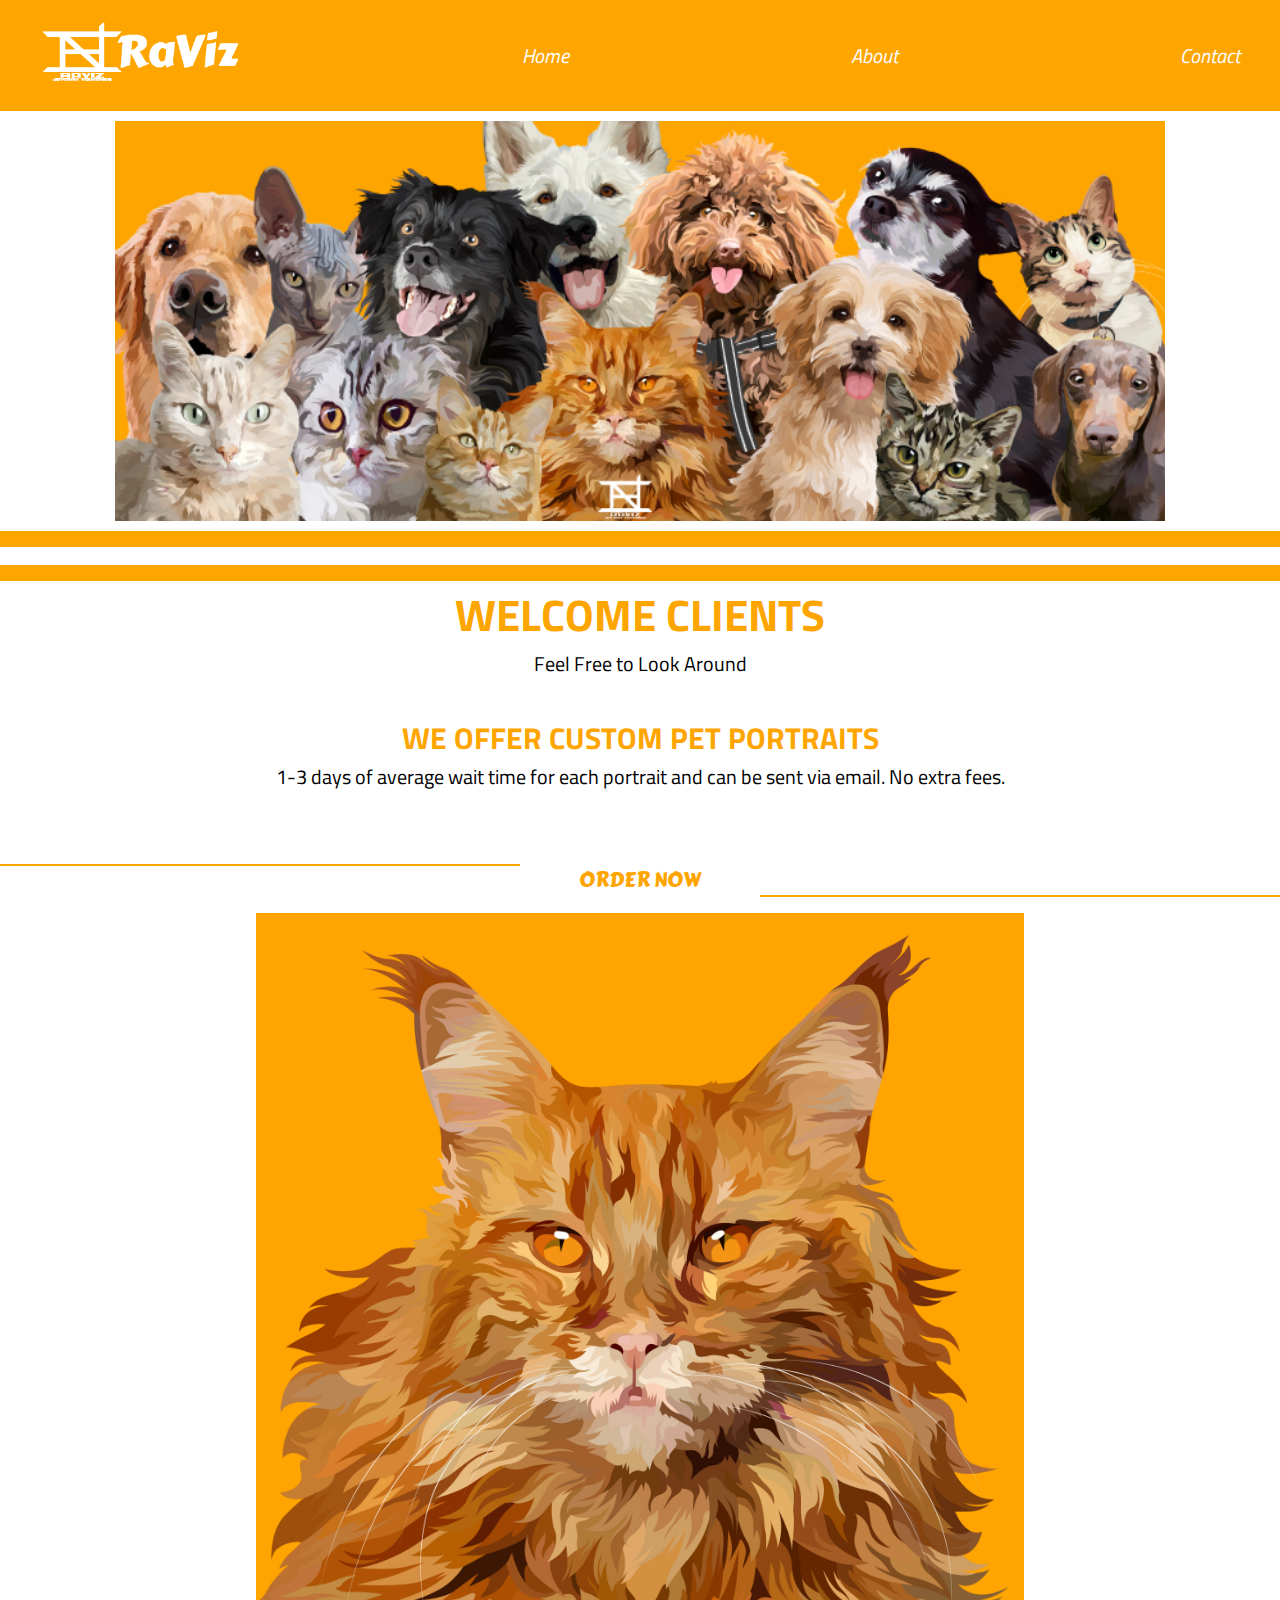
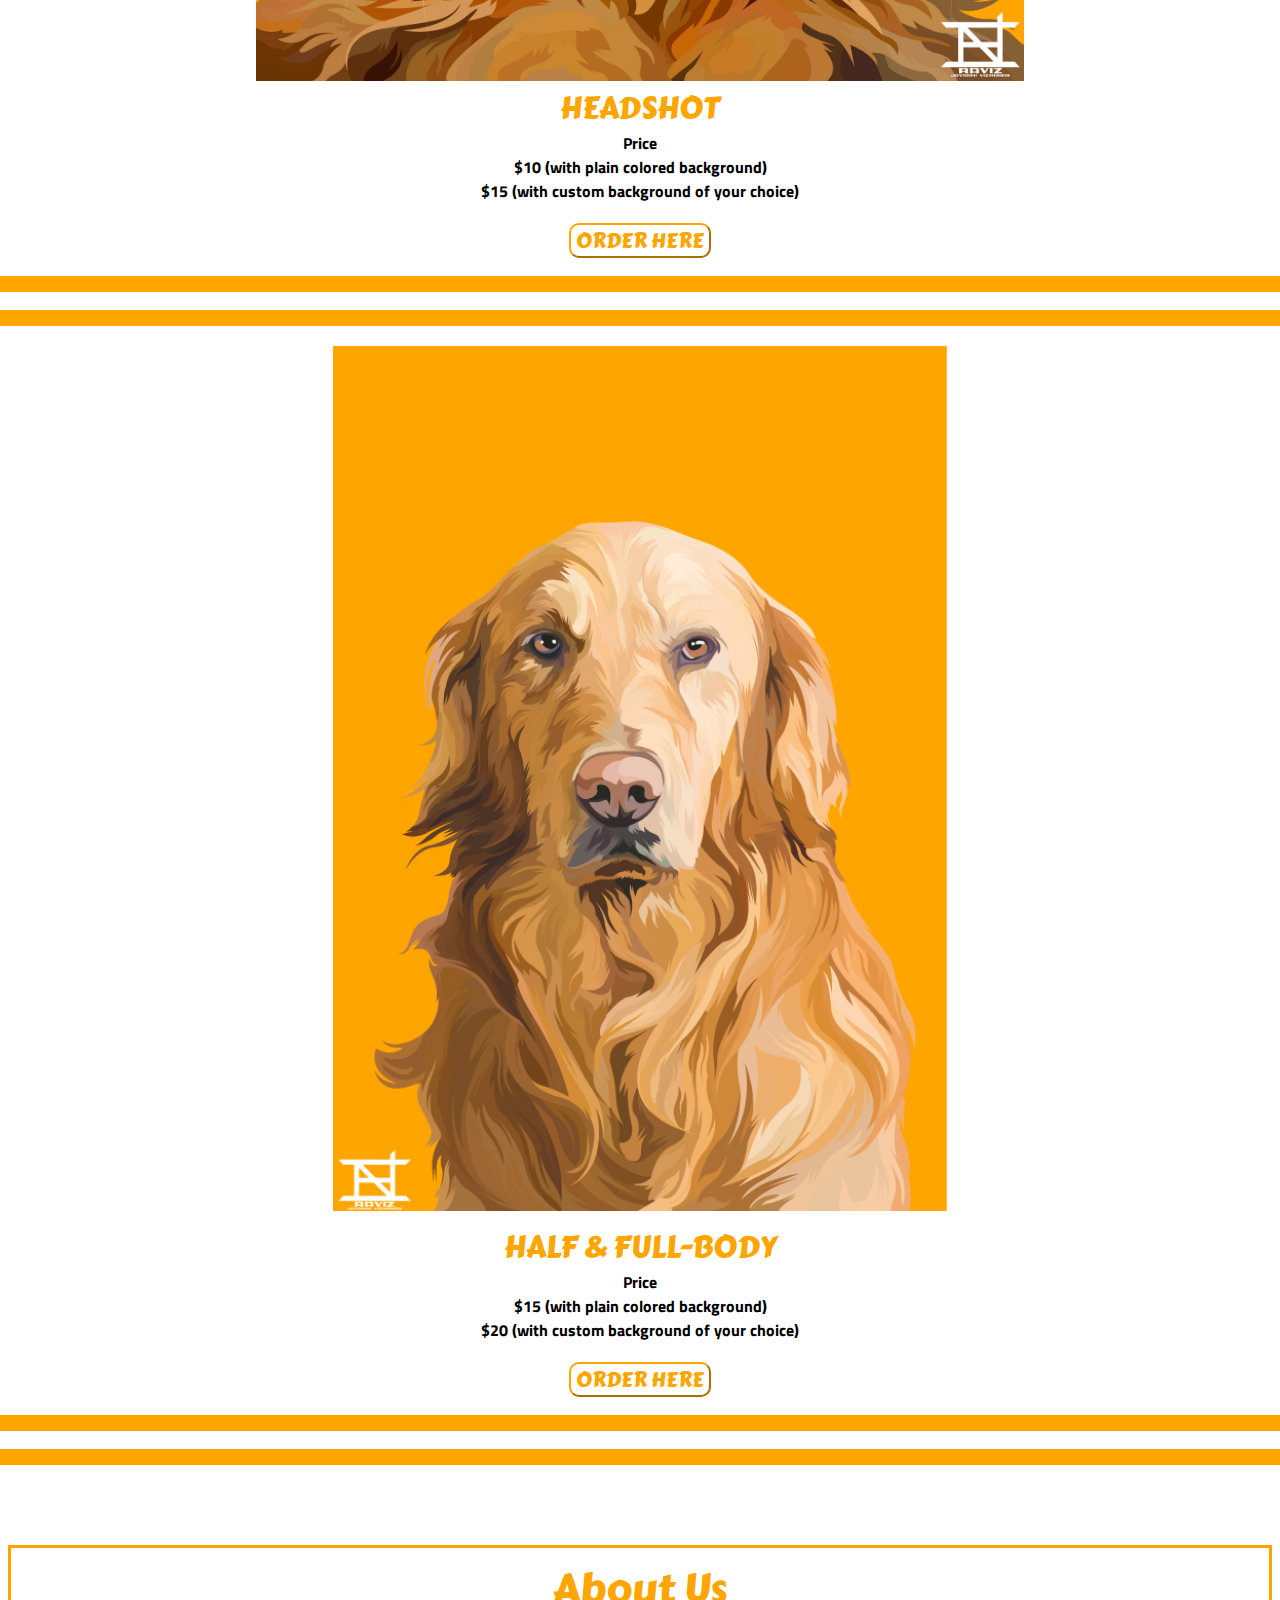
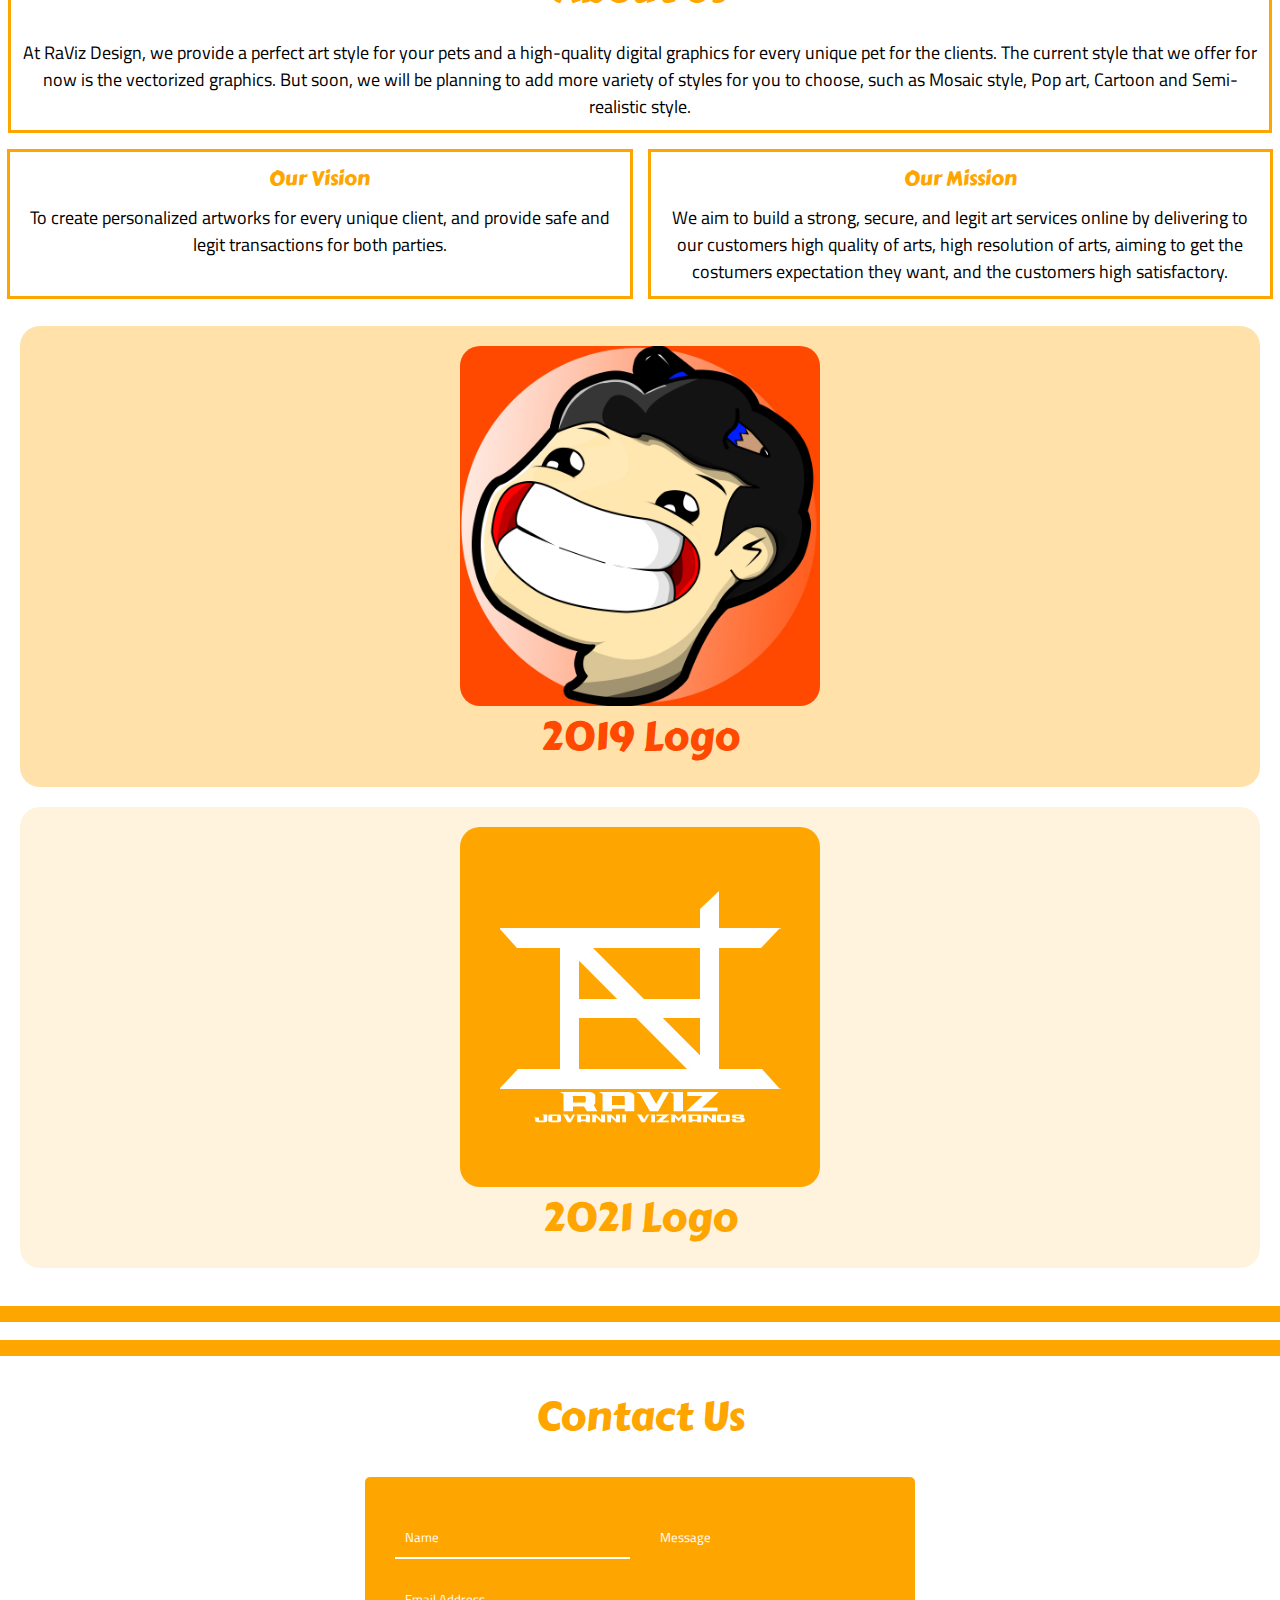
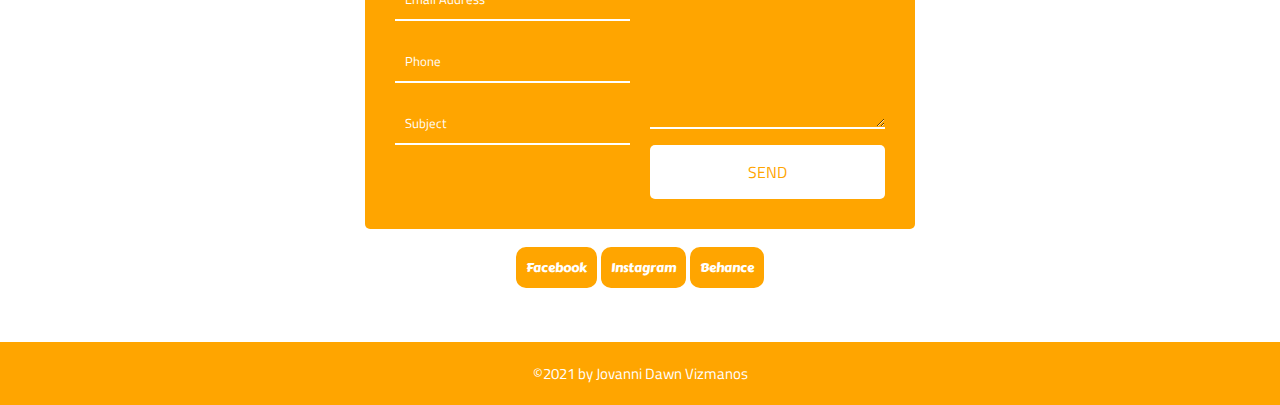
<file: index.html>
<!DOCTYPE html>
<html lang="en">
    <head>
        
        <meta charset="UTF-8">
        <meta name="viewport" content="width=device-width, initial-scale=1.0">
        <meta http-equiv="X-UA-Compatible" content="ie-edge">
        <link rel="stylesheet" href="css/style.css">
        <link href="https://fonts.googleapis.com/css2?family=Titillium+Web:wght@200;400&display=swap" rel="stylesheet">
        <link href="https://fonts.googleapis.com/css2?family=Carter+One&display=swap" rel="stylesheet">
        <title>RaViz Design</title>
        <script src="https://ajax.googleapis.com/ajax/libs/jquery/3.6.0/jquery.min.js"></script>
        <script>

            $(function() {
               $(".toggle").on("click", function(){
                    if($(".item").hasClass("active")){
                        $(".item").removeClass("active");
                    }
                    else{
                        $(".item").addClass("active");
                    }
               })
            });

        </script>

    </head>
    <body>
        <div id="home"></div>
        <nav>
            <ul class="menu">
                <li class="logo"><img src="images/logos.png" alt="My Logo"></li>
                <li class="item"><a href="#home">Home</a></li>
                <li class="item"><a href="#about">About</a></li>
                <li class="item"><a href="#contact">Contact</a></li>
                <li class="toggle"><span class="bars"></span></li>
            </ul>
        </nav>
        <main class="container">
            <div class="bg-image"></div>
            
        </main>
       <div class="hr">
            <hr class="hrone">
            <br>
            <hr class="hrtwo">
       </div>
       <div class="welcome">
           WELCOME CLIENTS
       </div>
       <div class="feelfree">
           Feel Free to Look Around
        </div>
        <br>
        <br>
        <div class="offer">
            WE OFFER CUSTOM PET PORTRAITS
        </div>
        <div class="offer2">
            1-3 days of average wait time for each portrait and can be sent via email. No extra fees.
        </div>
        <br><br><br><br>
        <div class="ordernow">ORDER NOW</div>
        <br>
    
        <div class="headshot img">
            <img src="images/h1.jpg">
        </div>
      
        <div class="head">HEADSHOT</div>
        <div class="headpara">
            <p>Price</p>
            <p>$10 (with plain colored background)</p>
            <p>$15 (with custom background of your choice)</p>
        </div>
        <div class="headbtn">
            <button><a href="forms/form.html" target="_blank">ORDER HERE</a></button>
        </div>

        <br>
        <div class="hr">
            <hr class="hrone">
            <br>
            <hr class="hrtwo">
       </div>

        <div class="fullbody img">
            <img src="images/f1.jpg">
        </div>
        <div class="fullbody">HALF & FULL-BODY</div>
        <div class="fullpara">
            <p>Price</p>
            <p>$15 (with plain colored background)</p>
            <p>$20 (with custom background of your choice)</p>
        </div>

        <div class="fullbtn">
            <button><a href="forms/form2.html" target="_blank">ORDER HERE</a></button>
        </div>

        <br>

        <div class="hr">
            <hr class="hrone">
            <br>
            <hr class="hrtwo">
       </div>
       <br>
       <br>
       <br>
       <br>
       <div id="about">
            <div class="wrapper">
                <div class="box1">
                    <div class="box11">
                            <div class="aboutus">About Us</div>
                            <div class="para">At RaViz Design, we provide a perfect art style for your pets and a high-quality digital graphics for every unique pet for the clients. The current style that we offer for now is the vectorized graphics. But soon, we will be planning to add more variety of styles for you to choose, such as Mosaic style, Pop art, Cartoon and Semi-realistic style.</div>
                    </div>   
                </div>
                <div class="box2">
                    <div class="box22">
                            <div class="vision">Our Vision</div>
                            <div>To create personalized artworks for every unique client, and provide safe and legit transactions for both parties.</div>
                    </div>
                </div>
                <div class="box3">
                    <div class="box33">
                            <div class="mission">Our Mission</div>
                            <div>We aim to build a strong, secure, and legit art services online by delivering to our customers high quality of arts, high resolution of arts, aiming to get the costumers expectation they want, and the customers high satisfactory.</div>
                    </div>
                </div>
            </div>
       </div>

            <div class="logo"> 
                <div class="logobox">
                    <div class="logo19"><img src="images/2019logo.jpg">
                        <div class="logopara">2019 Logo</div>
                </div>
                    </div>
                <div class="logobox2">
                    <div class="logo21"><img src="images/2021logo.jpg">
                        <div class="logopara2">2021 Logo</div>
                    </div>
                </div>
            </div>

            <br>
            <div class="hr">
                <hr class="hrone">
                <br>
                <hr class="hrtwo">
           </div>
           
           <div id="contact"></div>
           <div class="contacttitle">Contact Us</div>
            <div class="contactus">
                <div class="wrappercont">
                    <div class="contact-form">
                        <div class="input-fields">
                            <input type="text" class="input" placeholder="Name">
                            <input type="email" class="input" placeholder="Email Address">
                            <input type="number" class="input" placeholder="Phone">
                            <input type="text" class="input" placeholder="Subject">
                        </div>
                        <div class="msg">
                            <textarea placeholder="Message"></textarea>
                            <div class="btn">SEND</div>
                        </div>
                    </div>
                </div>
            </div>
            <br>
            <div class="social-media">
                
                  <button><a href="https://web.facebook.com/RaVizs-Illustrations-686523908123204/" target="_blank">Facebook</a></button>
                  <button><a href="https://www.instagram.com/raviz_illustrations/?hl=en" target="_blank">Instagram</a></button>
                  <button><a href="https://www.behance.net/jovannivizmano" target="_blank">Behance</a></button>
                
            </div>
            <br>
            <br>
            
            <br>
        <footer>©2021 by Jovanni Dawn Vizmanos</footer>
    </body>
</html>
</file>
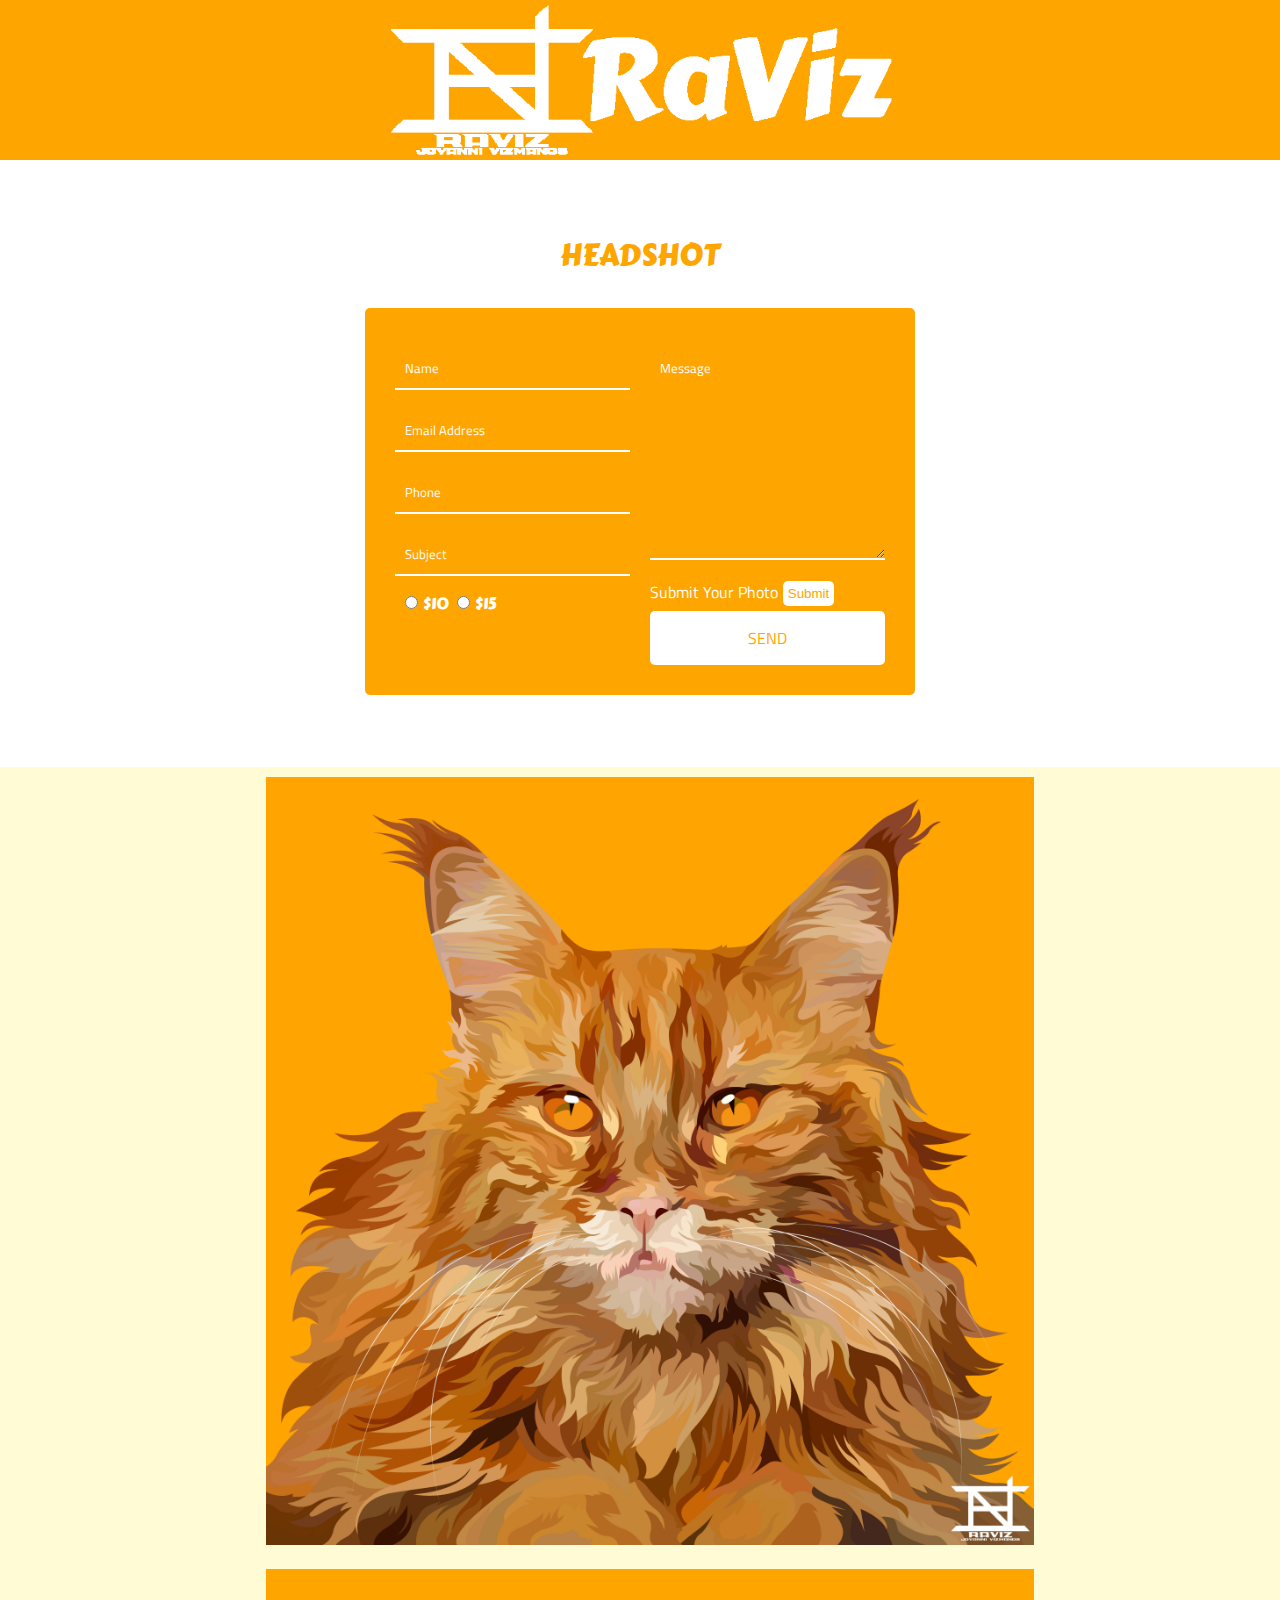
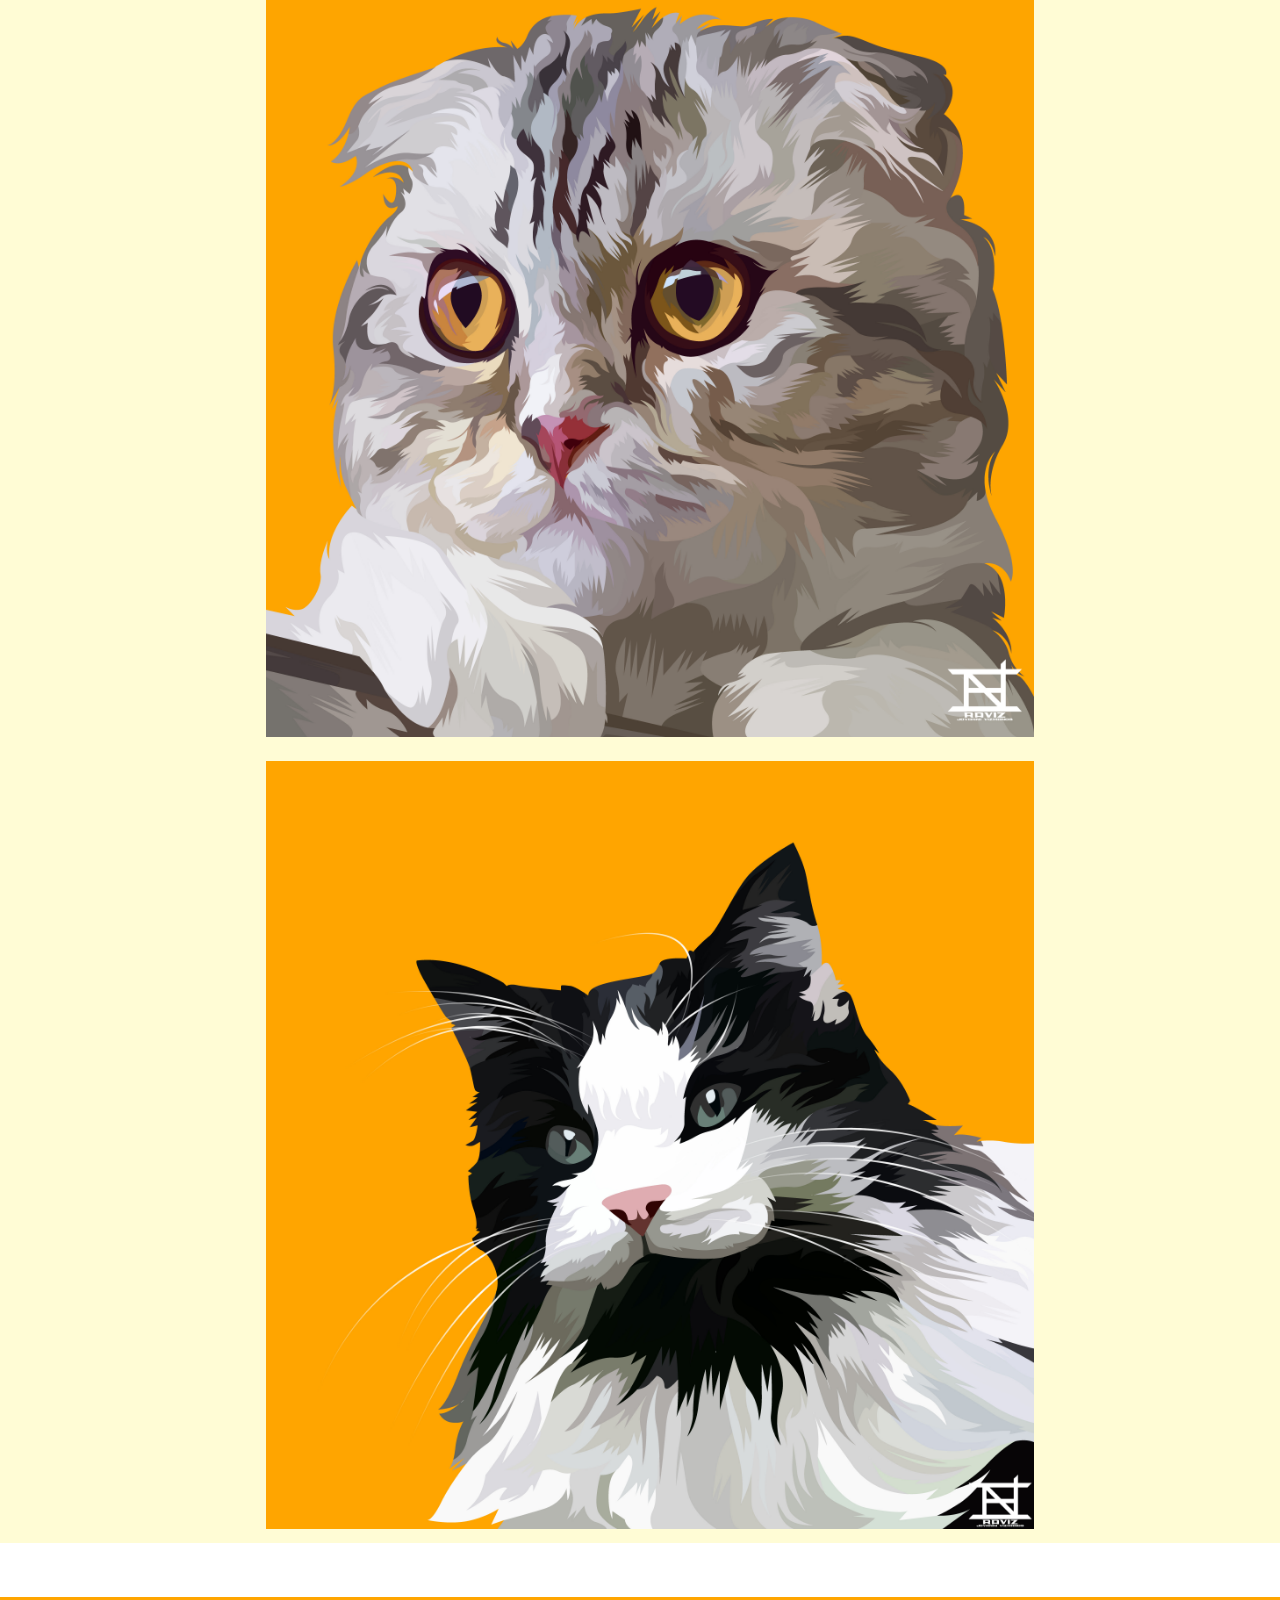
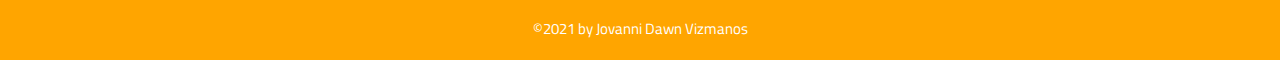
<file: forms/form.html>
<!DOCTYPE html>
<html lang="en">
<head>
    <meta charset="UTF-8">
    <meta http-equiv="X-UA-Compatible" content="IE=edge">
    <meta name="viewport" content="width=device-width, initial-scale=1.0">
    <link rel="stylesheet" href="../css/style.css">
    <link href="https://fonts.googleapis.com/css2?family=Titillium+Web:wght@200;400&display=swap" rel="stylesheet">
    <link href="https://fonts.googleapis.com/css2?family=Carter+One&display=swap" rel="stylesheet">
    <title>Order Form</title>
</head>
<body>
    <div class="navform"><img src="../images/logos.png" alt="My Logo"></div>
    <br>
    <br>
    <br>
    <br>
    <div class="head">HEADSHOT</div>
           <div class="contacttitle"></div>
            <div class="contactus">
                <div class="wrappercont">
                    <div class="contact-form">
                        <div class="input-fields">
                            <input type="text" class="input" placeholder="Name">
                            <input type="email" class="input" placeholder="Email Address">
                            <input type="number" class="input" placeholder="Phone">
                            <input type="text" class="input" placeholder="Subject">
                            <div class="radio">
                                <input type="radio" name="price" value="">$10
                                <input type="radio" name="price" value="">$15
                            </div>
                        </div>
                        <div class="msg">
                            <textarea placeholder="Message"></textarea>
                            <div class="photo">Submit Your Photo<input type="Submit"></div>
                            <div class="btn">SEND</div>
                            
                        </div>
                    </div>
                </div>
            </div>
            <br>
    <br>
    <br>
    <br>
    <div class="orderform">
        <ul>
            <li><img src="../images/h1.jpg"></li>
            <li><img src="../images/h2.jpg"></li>
            <li><img src="../images/h3.jpg"></li>
        </ul>
    </div>
    <br>
            <br>
            
            <br>
    <footer>©2021 by Jovanni Dawn Vizmanos</footer>
</body>
</html>
</file>
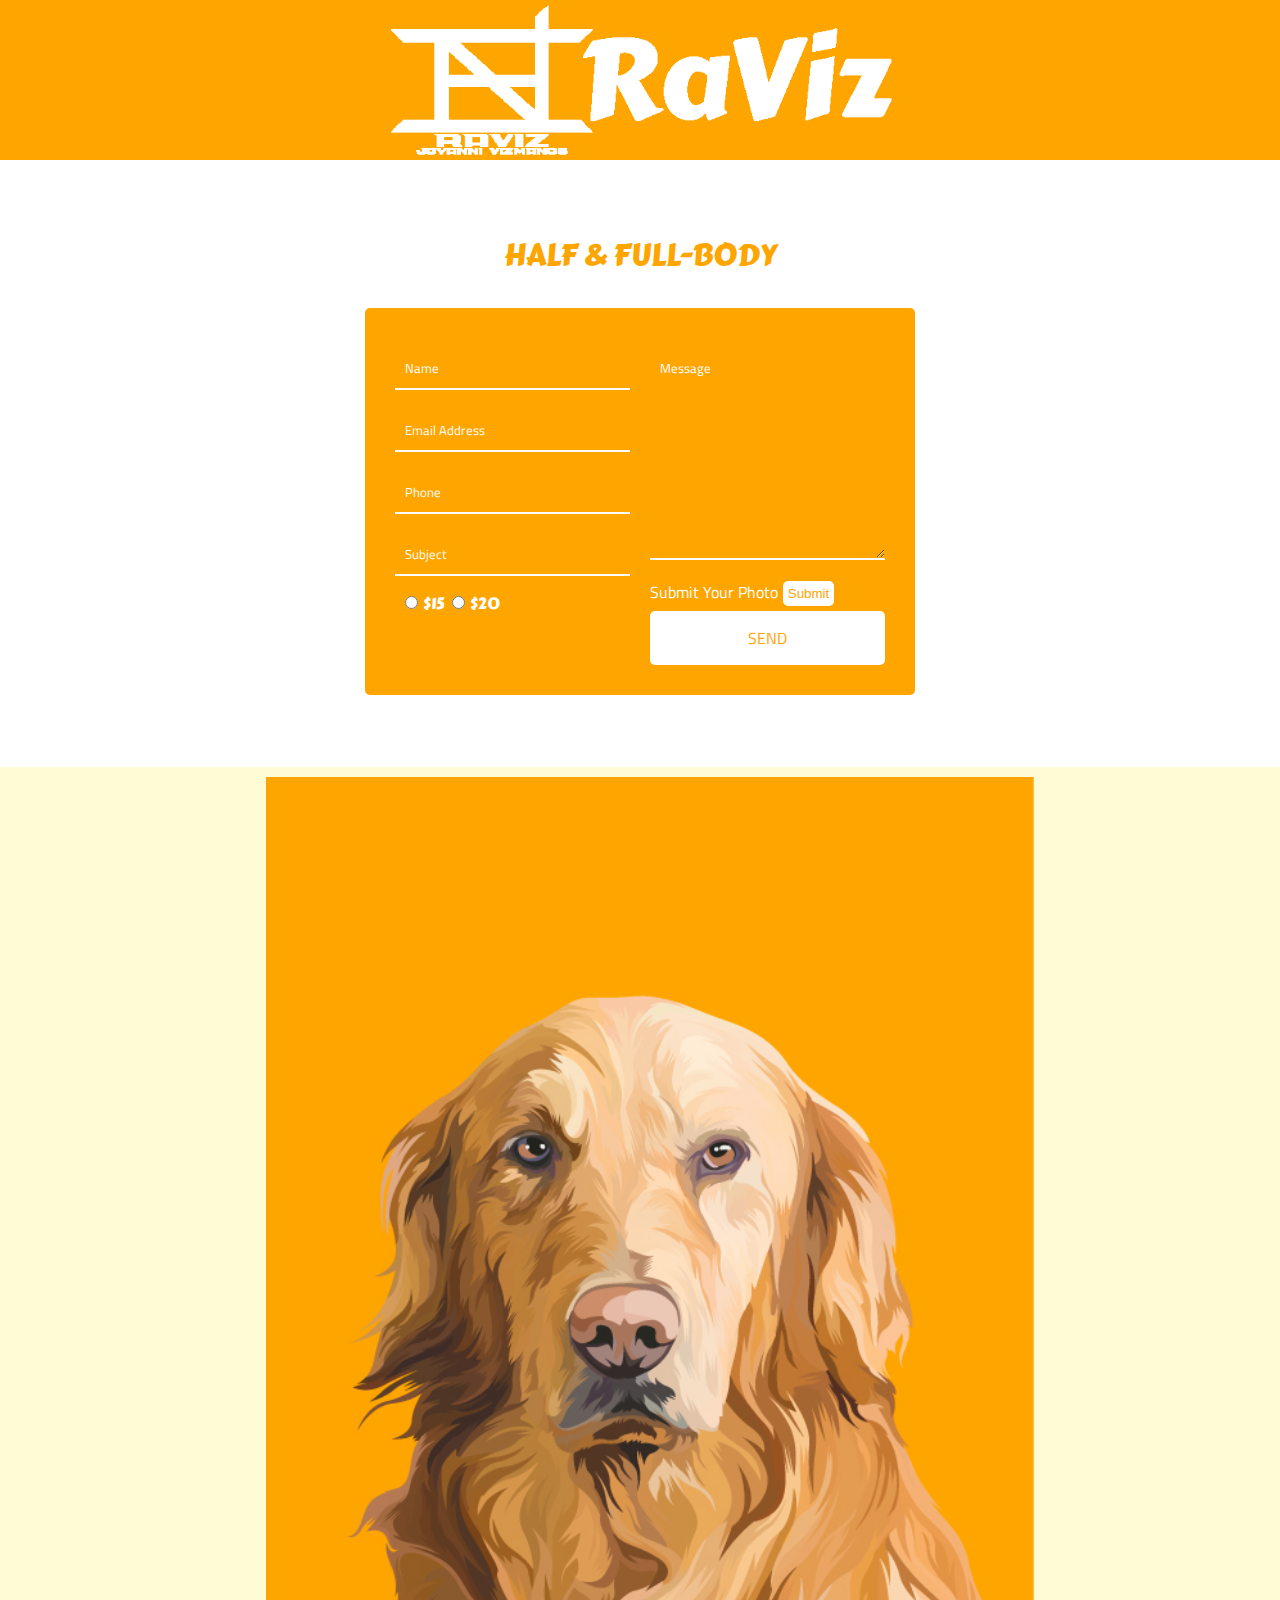
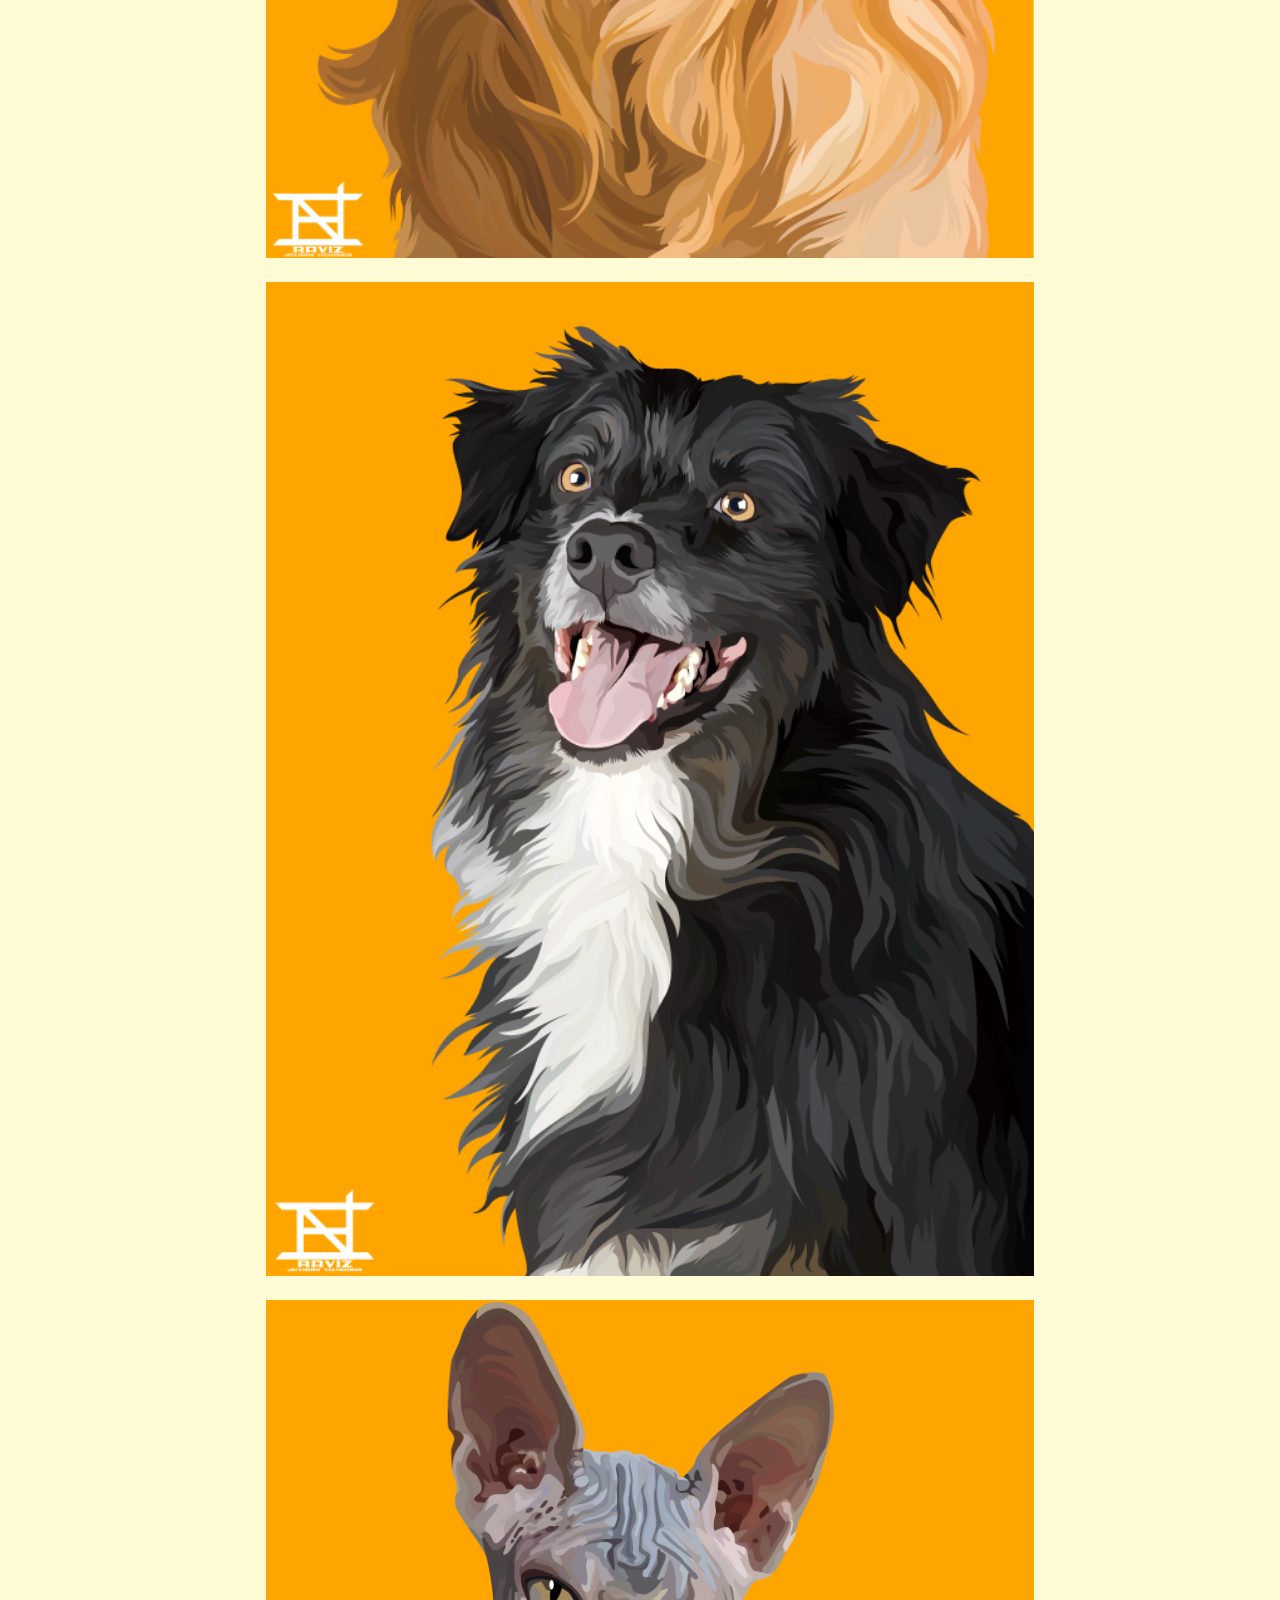
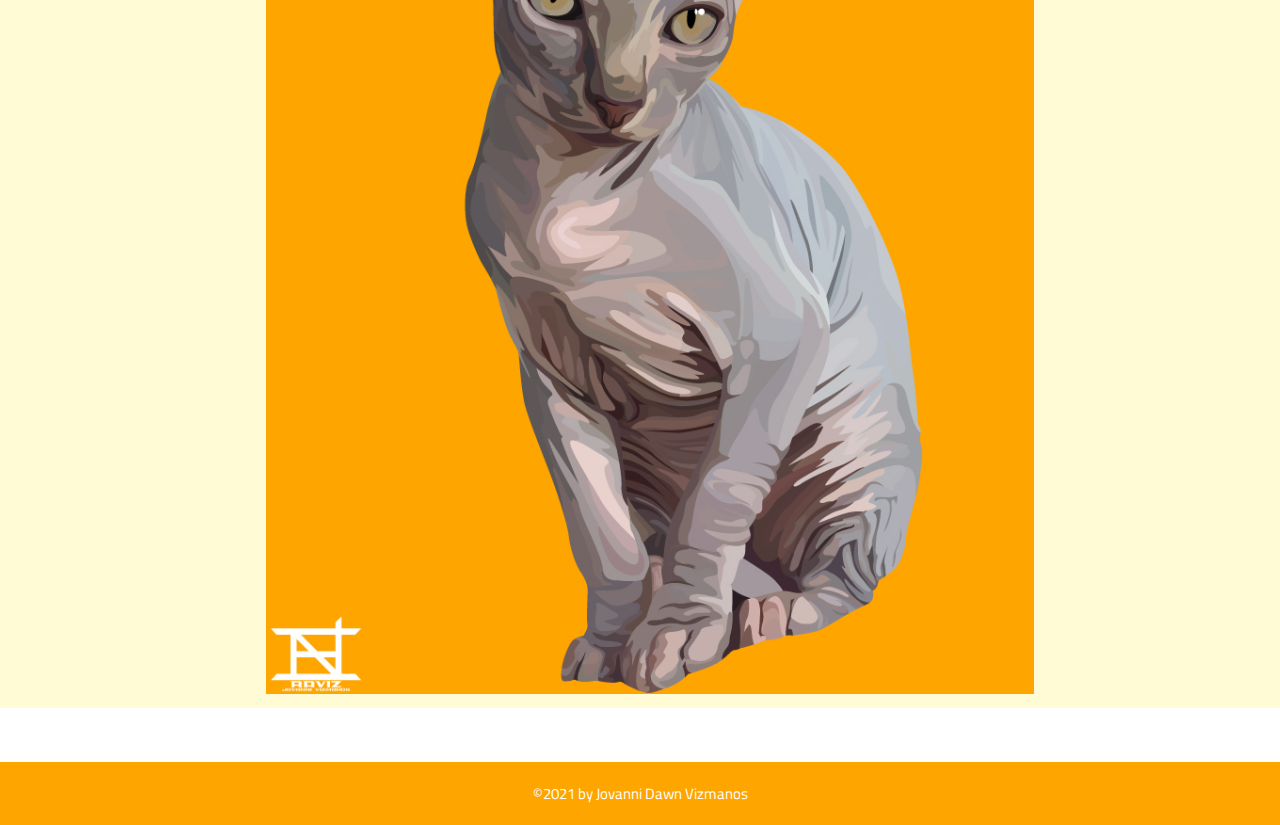
<file: forms/form2.html>
<!DOCTYPE html>
<html lang="en">
<head>
    <meta charset="UTF-8">
    <meta http-equiv="X-UA-Compatible" content="IE=edge">
    <meta name="viewport" content="width=device-width, initial-scale=1.0">
    <link rel="stylesheet" href="../css/style.css">
    <link href="https://fonts.googleapis.com/css2?family=Titillium+Web:wght@200;400&display=swap" rel="stylesheet">
    <link href="https://fonts.googleapis.com/css2?family=Carter+One&display=swap" rel="stylesheet">
    <title>Order Form</title>
</head>
<body>
    <div class="navform"><img src="../images/logos.png" alt="My Logo"></div>
    <br>
    <br>
    <br>
    <br>
    <div class="head">HALF & FULL-BODY</div>
           <div class="contacttitle"></div>
            <div class="contactus">
                <div class="wrappercont">
                    <div class="contact-form">
                        <div class="input-fields">
                            <input type="text" class="input" placeholder="Name">
                            <input type="email" class="input" placeholder="Email Address">
                            <input type="number" class="input" placeholder="Phone">
                            <input type="text" class="input" placeholder="Subject">
                            <div class="radio">
                                <input type="radio" name="price" value="">$15
                                <input type="radio" name="price" value="">$20
                            </div>
                        </div>
                        <div class="msg">
                            <textarea placeholder="Message"></textarea>
                            <div class="photo">Submit Your Photo<input type="Submit"></div>
                            <div class="btn">SEND</div>
                            
                        </div>
                    </div>
                </div>
            </div>
            <br>
    <br>
    <br>
    <br>
    <div class="orderform">
        <ul>
            <li><img src="../images/f1.jpg"></li>
            <li><img src="../images/f2.jpg"></li>
            <li><img src="../images/f3.jpg"></li>
        </ul>
    </div>
    <br>
            <br>
            
            <br>
    <footer>©2021 by Jovanni Dawn Vizmanos</footer>
</body>
</html>
</file>
<file: css/style.css>
*{
    box-sizing: border-box;
    padding: 0;
    margin: 0;
}
body{
    
}
nav{
    background: #ffa500;
    padding: 5px 20px;
}
ul{
    list-style-type: none;
}
a{
    color: white;
    text-decoration: none;
}
a:hover{
    text-decoration: underline;
}
.menu li{
    font-size: 20px;
    padding: 15px 5px;
    font-family: 'Titillium Web', sans-serif;
    font-style: italic;
}
.menu li a{
    display: block;
}
.logo img{
    width: 200px;
}


/*Mobile Menu*/
.menu{
    display: flex;
    flex-wrap: wrap;
    justify-content: space-between;
    align-items: center;
}
.toggle{
    order: 1;
}
.item{
    width: 100%;
    text-align: center;
    order: 3;
    display: none;
}
.item.active{
    display: block;
}

.toggle{
    cursor: pointer;
}

.bars{
    background: white;
    display: inline-block;
    height: 2px;
    position: relative;
    width: 18px;
}
.bars::before,.bars::after{
    background: white;
    display: inline-block;
    height: 2px;
    position: absolute;
    width: 18px;
    content:"";
}
.bars::before{
    top: 5px;
}
.bars::after{
    top: -5px;
}

/*desktop*/

@media all and (min-width: 768px){
    .item{
        display: block;
        width: auto;
    }
    .toggle{
        display: none;
    }
    .logo{
        order: 0;
    }
    .item{
        order: 1;
    }
    .menu li{
        padding: 15px 20px;
    }
   
}

.container{
    max-width: 1050px;
    margin: 0 auto;
}
.bg-image{
    width: 100%;
    padding: 20%;
    background: url('../images/cover.jpg') no-repeat center;
    background-size: contain;
}
.hrone{
    padding: 8px;
    border: none;
    height: 4px;
    background: #ffa500;
}
.hrtwo{
    padding: 8px;
    border: none;
    height: 4px;
    background: #ffa500;

}
.welcome{
    font-family: 'Titillium Web', sans-serif;
    text-align: center;
    font-size: 44px;
    font-weight: bolder;
    color: #ffa500;
}
.feelfree{
    font-family: 'Titillium Web', sans-serif;
    text-align: center;
    font-size: 20px;
}
.offer{
    font-family: 'Titillium Web', sans-serif;
    text-align: center ;
    font-size: 30px;
    font-weight: bold;
    color: #ffa500;
}
.offer2{
    font-family: 'Titillium Web', sans-serif;
    text-align: center;
    font-size: 20px;
}
.ordernow{
    font-family: 'Carter One', cursive;
    text-align: center;
    font-size: 20px;
    color: #ffa500;

}
.ordernow::before{
    content: '';
    display: block;
    width: 520px;
    height: 2px;
    background: #ffa500;
    position: absolute;
    left: 0;
    z-index: -2;
}
.ordernow::after{
    content: '';
    display: block;
    width: 520px;
    height: 2px;
    background: #ffa500;
    position: absolute;
    right: 0;
    z-index: 2;
}
.headshot img{
    width: 100%;
    padding: 0 20%;
}
.head{
    font-family: 'Carter One', cursive;
    text-align: center;
    color: #ffa500;
    font-size: 30px;
}
.headpara{
    text-align: center;
    font-family: 'Titillium Web', sans-serif;
    font-weight: bold;
}
.headbtn{
    text-align: center;
    margin-top: 20px;
}
.headbtn button{
    border-radius: 10px;
    border-color: #ffa500;
    background-color: white;
}
.headbtn a{
    font-family: 'Carter One', cursive;
    color: #ffa500;
    font-size: 20px;
    padding: 5px;
    text-decoration: none;
}
.fullbody img{
    width: 100%;
    padding: 0 26%;
    margin-top: 20px;
}
.fullbody{
    font-family: 'Carter One', cursive;
    text-align: center;
    color: #ffa500;
    font-size: 30px;
}
.fullpara{
    text-align: center;
    font-family: 'Titillium Web', sans-serif;
    font-weight: bold;
}
.fullbtn{
    text-align: center;
    margin-top: 20px;
}
.fullbtn button{
    border-radius: 10px;
    border-color: #ffa500;
    background-color: white;
}
.fullbtn a{
    font-family: 'Carter One', cursive;
    color: #ffa500;
    font-size: 20px;
    padding: 5px;
    text-decoration: none;
}


/*================================About us with grid==================================*/

.wrapper{
    display: grid;
    grid-template-columns: 1fr 1fr 1fr 1fr;
    grid-auto-rows: minmax(100px, auto);
    grid-gap: 1px;
    font-size: 18px;
    text-align: center;
}
.wrapper > div{
    padding: 1px;
}

.box1{
    grid-column: 1/5;
    grid-row: 1/3;
    font-family: 'Titillium Web', sans-serif;
    margin: 10px;
}
.aboutus{
    font-family: 'Carter One', cursive;
    text-align: center;
    color: #ffa500;
    margin: 0 0 20px 0;
    font-size: 40px;
}
.box2{
    font-family: 'Titillium Web', sans-serif;
    grid-column: 1/3;
    grid-row: 3;
    
    outline-style: solid;
    outline-color: #ffa500;
    margin: 10px;
}
.vision{
    font-family: 'Carter One', cursive;
    text-align: center;
    color: #ffa500;
    margin: 0 0 10px 0;
    font-size: 20px;
}

.box3{
    font-family: 'Titillium Web', sans-serif;
    grid-column: 3/5;
    grid-row: 3;
    
    outline-style: solid;
    outline-color: #ffa500;
    margin: 10px;
}
.mission{
    font-family: 'Carter One', cursive;
    text-align: center;
    color: #ffa500;
    margin: 0 0 10px 0;
    font-size: 20px;
}
.box11{
    outline-style: solid;
    outline-color: #ffa500;
    padding: 10px;
}

.box22{
    padding: 10px;
}
.box33{
    padding: 10px;
}

/*=============logo===============*/

.logobox{
    background: #ffe1a9;
    margin: 20px;
    padding: 20px;
    border-radius: 20px;
}
.logo19 img{
    display: block;
    margin-left: auto;
    margin-right: auto;
    width: 360px;
    border-radius: 20px;
}
.logopara{
    font-family: 'Carter One', cursive;
    color: #ff4800;
    font-size: 40px;
    text-align: center;
}
.logo21 img{
    display: block;
    margin-left: auto;
    margin-right: auto;
    width: 360px;
    border-radius: 20px;
}
.logobox2{
    background: #fff3de;
    margin: 20px;
    padding: 20px;
    border-radius: 20px;
}
.logopara2{
    font-family: 'Carter One', cursive;
    color: #ffa500;
    font-size: 40px;
    text-align: center;
}

.contactus{
    margin: 0;
    padding: 0;
    box-sizing: border-box;
    outline: none;
    font-family: 'Titillium Web', sans-serif;
}
.wrappercont{
    width: 100%;
    padding: 0 20px;
}
.contact-form{
    max-width: 550px;
    margin: 0 auto;
    background: #ffa500;
    padding: 30px;
    border-radius: 5px;
    display: flex;
}

.input-fields{
    display: flex;
    flex-direction: column;
    margin-right: 4%;
}
.input-fields,
.msg{
    width: 48%;
}

.input-fields .input,
.msg textarea{
    margin: 10px 0;
    background: transparent;
    border: 0;
    border-bottom: 2px solid white;
    padding: 10px;
    color: white;
    width: 100%;
    font-family: 'Titillium Web', sans-serif;
}

.msg textarea{
    height: 212px;
}

::-webkit-input-placeholder{
    color: white;
}
::-moz-input-placeholder{
    color: white;
}
::-ms-input-placeholder{
    color: white;
}

.btn{
    background: white;
    text-align: center;
    padding: 15px;
    border-radius: 5px;
    color: #ffa500;
    cursor: pointer;
}

.contacttitle{
    font-family: 'Carter One', cursive;
    text-align: center;
    color: #ffa500;
    font-size: 40px;
    margin: 30px;
}

.social-media{
    text-align: center;
}
.social-media button{
    font-family: 'Carter One', cursive;
    color: white;
    padding: 10px;
    background: #ffa500;
    border-style: none;
    cursor: pointer;
    border-radius: 10px;
}

footer{
    background: #ffa500;
    font-family: 'Titillium Web', sans-serif;
    font-size: 15px;
    padding: 20px;
    color: white;
    text-align: center;
}

/*================ORDER FORM==========================*/

.orderform{
    background: #fffcd5;
}
.orderform img{
    width: 100%;
    margin: 10px;
    padding: 0 20%;
}

.photo{
    color: white;
}
.photo input{
    background: none;
    border-style: none;
    margin: 5px;
    color: #ffa500;
    background: white;
    padding: 5px;
    border-radius: 5px;
}

.radio{
    font-family: 'Carter One', cursive;
    color: white;
    padding: 5px;
}
.radio input{
    margin: 5px;
}
.navform{
    background: #ffa500;
}
.navform img{
  display: block;
  margin-left: auto;
  margin-right: auto;
  width: 40%;
}
</file>
